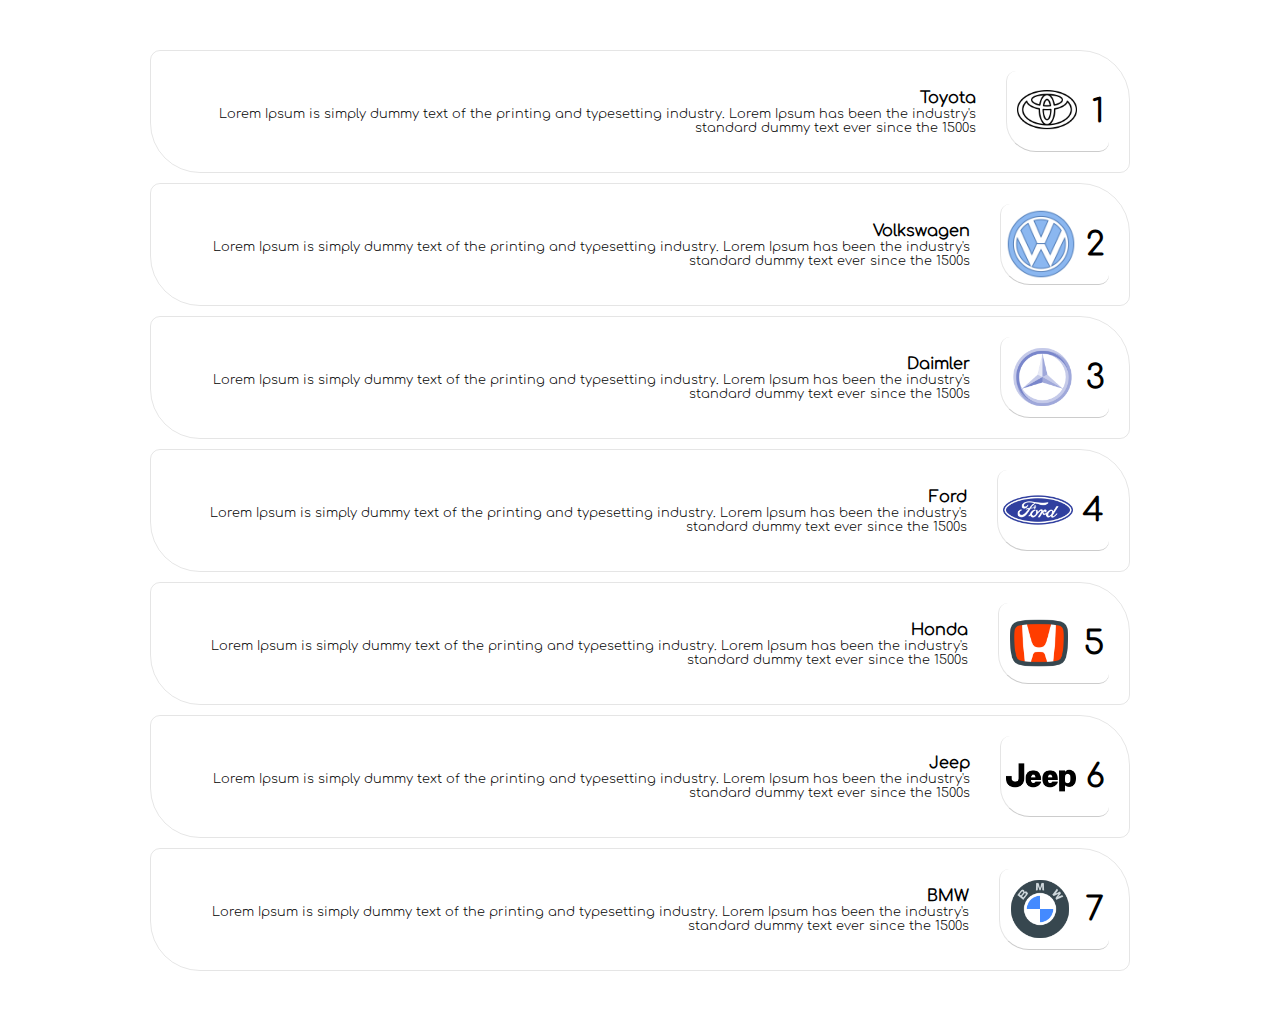
<file: 0.0.0.2.0/Index.html>
<!DOCTYPE html>
<html lang="en">
<head>
    <title>DragableList</title>
    <link rel="stylesheet" href="./Style.css">
    <link rel="shortcut icon" href="./Source/logo.png" type="image/x-icon">
</head>
<body>
    <div id="list">
        <!-- <div class="L-Item" id="1">
            <div class="LI-Head">
                <span class="LIH-Logo">1</span>
                <img src="./Source/Toyota.png" alt="Toyota">
            </div>
            <div class="LI-Content">
                <span class="LIC-CName">Toyota</span>
                <p>Lorem Ipsum is simply dummy text of the printing and typesetting industry. Lorem Ipsum has been the industry's standard dummy text ever since the 1500s</p>
            </div>
        </div> -->
    </div>
    <script src="./Draggable.js"></script>
    <script src="./Script.js"></script>
</body>
</html>
</file>
<file: 0.0.0.2.0/Style.css>
@font-face {
    font-family: comfortaa;
    src: url(./Source/Comfortaa-Light.ttf);
}
html{
    direction: rtl;
    font-family: comfortaa;
}
*{
    margin: 0;
    padding: 0;
}
body{
    margin: 50px 150px;
}
.L-Item{
    border: 1px solid rgba(0,0,0,.1);
    padding: 20px;
    border-radius: 10px 50px;
    display: flex;
    align-items: center;
    margin-bottom: 10px;
    cursor: move;  
}
.LI-Head{
    padding: 5px;
    display: flex;
    align-items: center;
    justify-content: center;
    border-left: 1px solid rgba(0,0,0,.1);
    border-bottom: 1px solid rgba(0,0,0,.2);
    border-radius: 10px 30px;
    margin-left: 30px;
}
.LI-Head img{
    width: 70px;
}
.LIH-Logo{
    font-size: 2rem;
    font-weight:bold;  
    padding-left: 10px;
}
.LIC-CName{
    font-size: 1.2  rem;
    font-weight:bold;  
}
.LI-Content p{
    font-size: 0.8rem;
}
.L-Item.DragEl{
    opacity: 0.4;
    background-color: lightblue;
}
.L-Item.Over{
    border-top: 2px solid blue;
    background-color: lightblue;
}
</file>
